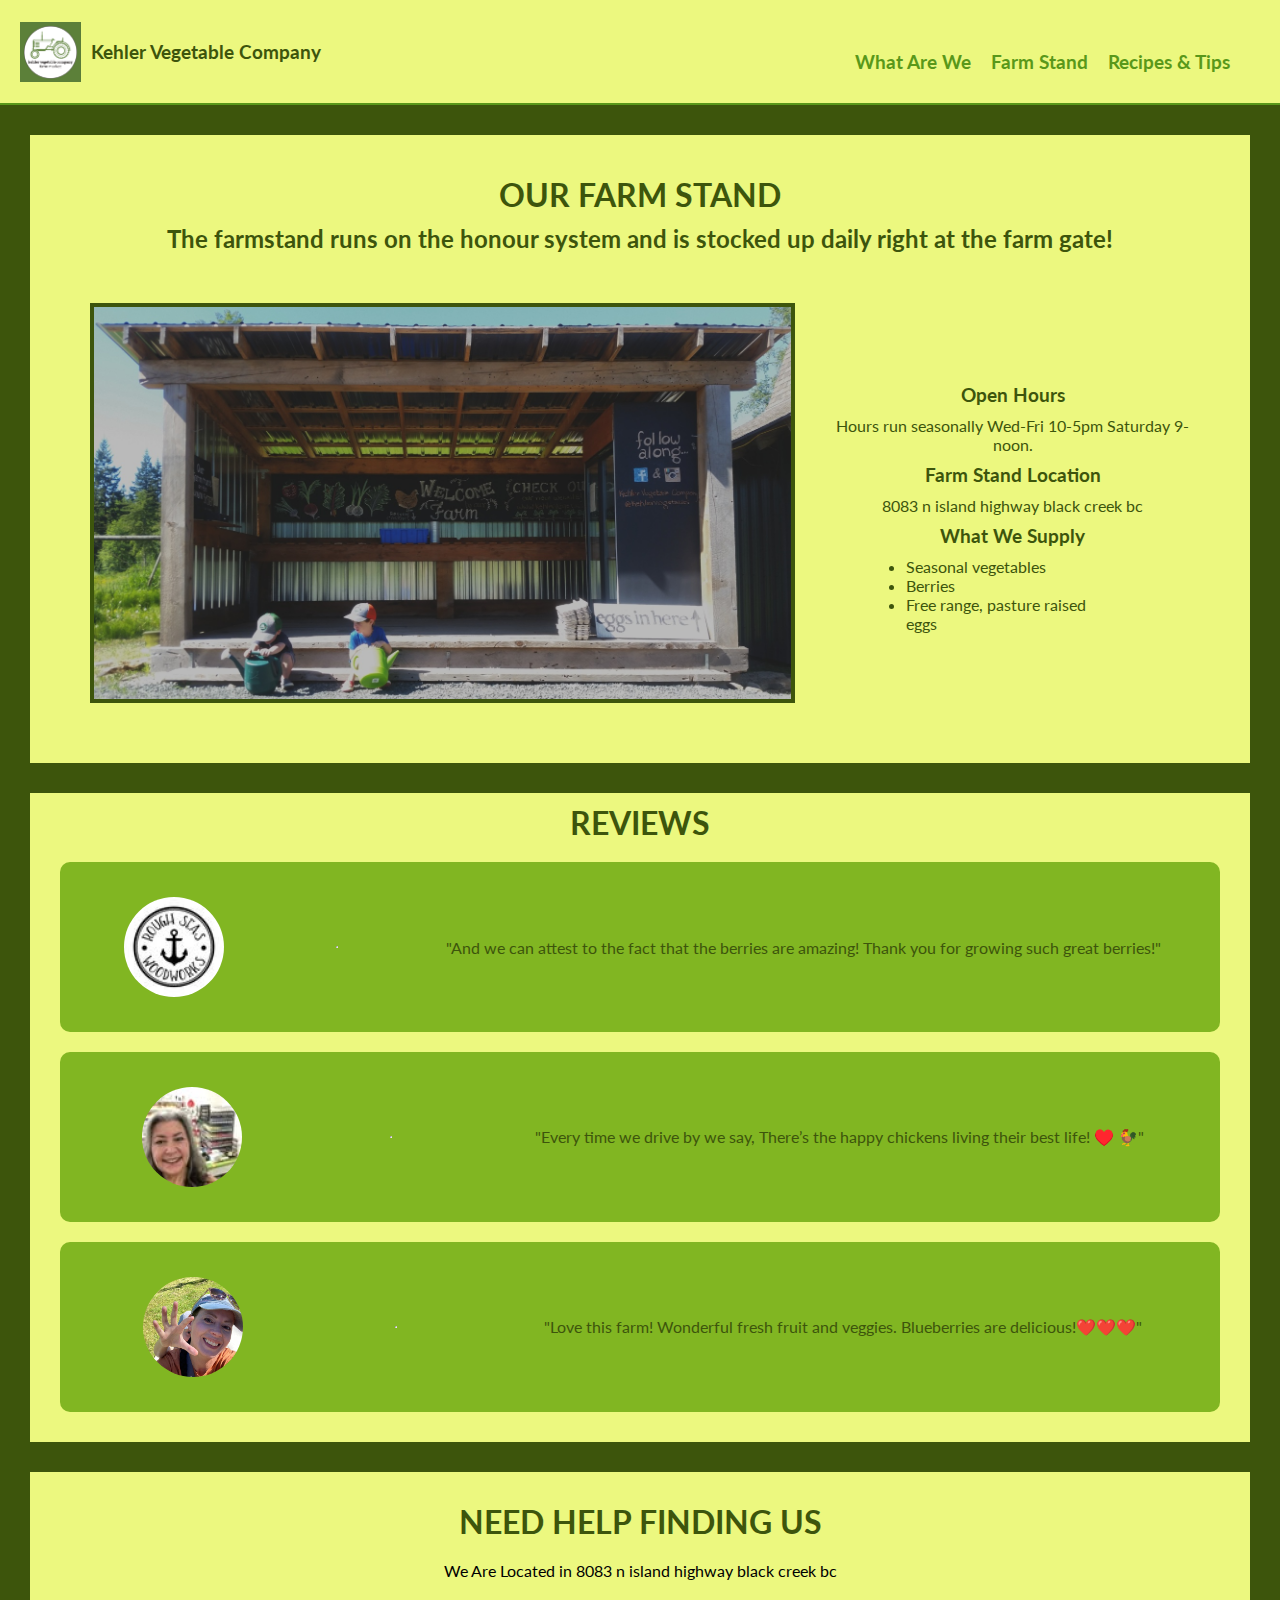
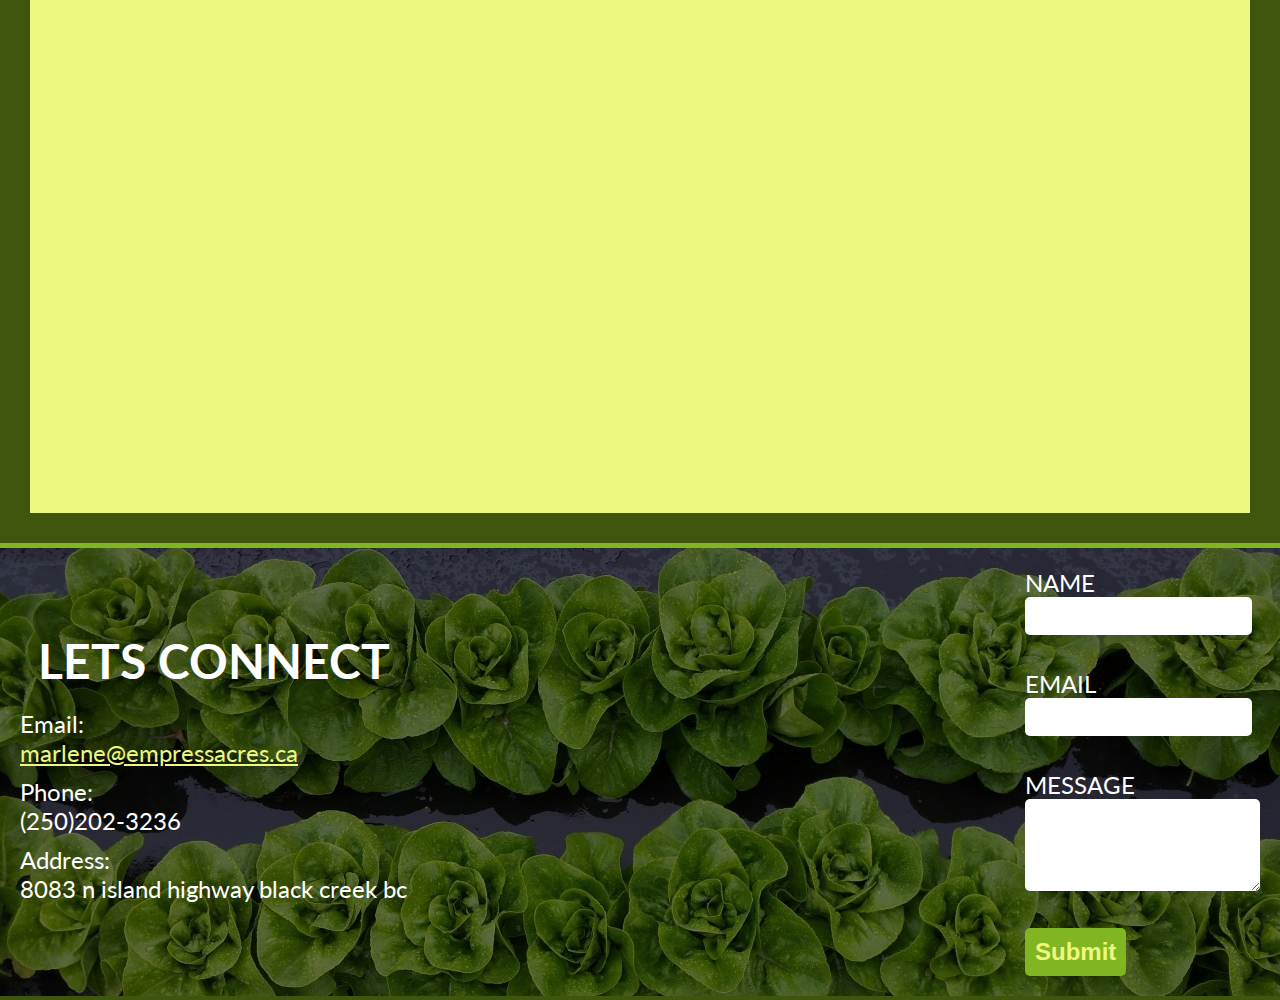
<file: FarmStand.html>
<!DOCTYPE html>
<html lang="en">

<head>
    <meta charset="UTF-8">
    <meta name="viewport" content="width=device-width, initial-scale=1.0">
    <title>Farm Stand</title>
    <link rel="stylesheet" href="style.css">
    <link rel="preconnect" href="https://fonts.googleapis.com">
    <link rel="preconnect" href="https://fonts.gstatic.com" crossorigin>
    <link
        href="https://fonts.googleapis.com/css2?family=Lato:ital,wght@0,100;0,300;0,400;0,700;0,900;1,100;1,300;1,400;1,700;1,900&family=Playfair+Display:ital,wght@0,400..900;1,400..900&display=swap"
        rel="stylesheet">
</head>

<body>
    <header class="navbar">
        <div class="logo_container">
            <img src="images/kehlerVegetable-co.png" alt="logo" class="logo" height="60">
            <span>Kehler Vegetable Company</span>
        </div>
        <input type="checkbox" id="menu-toggle-checkbox" class="menu-toggle-checkbox" />
        <label for="menu-toggle-checkbox" class="menu-toggle-label">☰</label>
        <div class="sidebar">
            <label for="menu-toggle-checkbox" class="close-sidebar">← Back</label>
            <ul class="nav-links">
                <li><a href="index.html">What Are We</a></li>
                <li><a href="FarmStand.html">Farm Stand</a></li>
                <li><a href="Recipes.html">Recipes & Tips</a></li>
            </ul>
        </div>
        <div class="overlay"></div>
    </header>
    <section class="farmstand-section">
        <div class="farmstand-hero">
            <div class="farmstand-hero-header">
                <h1>OUR FARM STAND</h1>
                <H2>The farmstand runs on the honour system and is stocked up daily right at the farm gate!</H2>
            </div>
            <div class="farmstand">
                <div id="farmstand"> <img src="images/farmstand.jpg" alt="farmstand"></div>
                <div id="farmstand-information">
                    <h3>Open Hours</h3>
                    <P>Hours run seasonally Wed-Fri 10-5pm Saturday 9-noon.</P>
                    <H3>Farm Stand Location</H3>
                    <p>8083 n island highway black creek bc</p>
                    <h3>What We Supply</h3>
                    <ul>
                        <li>Seasonal vegetables</li>
                        <li>Berries</li>
                        <li>Free range, pasture raised eggs</li>
                    </ul>
                </div>
            </div>
        </div>
    </section>
    <section class="reviews-section">
        <h1>REVIEWS</h1>
        <div id="review-cards">
            <div class="review-card">
                <img src="images/reviews.jpg" alt="review1" height="60">
                <hr class="hr">
                <p>"And we can attest to the fact that the berries are amazing! Thank you for growing such great
                    berries!"</p>
            </div>
            <div class="review-card">
                <img src="images/reviews1.jpg" alt="review2" height="60">
                <hr class="hr">
                <p>"Every time we drive by we say, There’s the happy chickens living their best life! ♥️ 🐓"</p>
            </div>
            <div class="review-card">
                <img src="images/reviews2.jpg" alt="review3" height="60">
                <hr class="hr">
                <p>"Love this farm! Wonderful fresh fruit and veggies. Blueberries are delicious!❤️❤️❤️"</p>
            </div>
        </div>
    </section>
    <section class="map">
        <h1>NEED HELP FINDING US</h1>
        <p>We Are Located in 8083 n island highway black creek bc</p>
        <div>
            <iframe
                src="https://www.google.com/maps/embed?pb=!1m18!1m12!1m3!1d2573.9548666499563!2d-125.12793902395046!3d49.824513471479385!2m3!1f0!2f0!3f0!3m2!1i1024!2i768!4f13.1!3m3!1m2!1s0x54881ba521f0dd49%3A0xb8c066fbd0190296!2sKehler%20Vegetable%20Company!5e0!3m2!1sen!2sca!4v1733290300651!5m2!1sen!2sca"
                width="600" height="450" style="border:0;" allowfullscreen="" loading="lazy"
                referrerpolicy="no-referrer-when-downgrade"></iframe>
        </div>
    </section>
    <footer class="footer-container">
        <div class="footer_textoverlay">
            <div class="footer-text">
                <h1>LETS CONNECT</h1>
                <address>
                    <p>Email:<br><a href="marlene@empressacres.ca">marlene@empressacres.ca</a></p>
                    <p>Phone:<br>(250)202-3236</p>
                    <p>Address:<br>8083 n island highway
                        black creek bc</p>
                </address>
            </div>
            <form action="submit_form.php" method="post">
                <label for="name">NAME</label><br>
                <input type="text" id="name" name="name" required><br><br>

                <label for="email">EMAIL</label> <br>
                <input type="email" id="email" name="email" required><br><br>

                <label for="message" id="Message">MESSAGE</label><br>
                <textarea id="message" name="message" rows="4" required></textarea><br><br>
                <input type="submit" value="Submit">
            </form>
        </div>
    </footer>
</body>

</html>
</file>
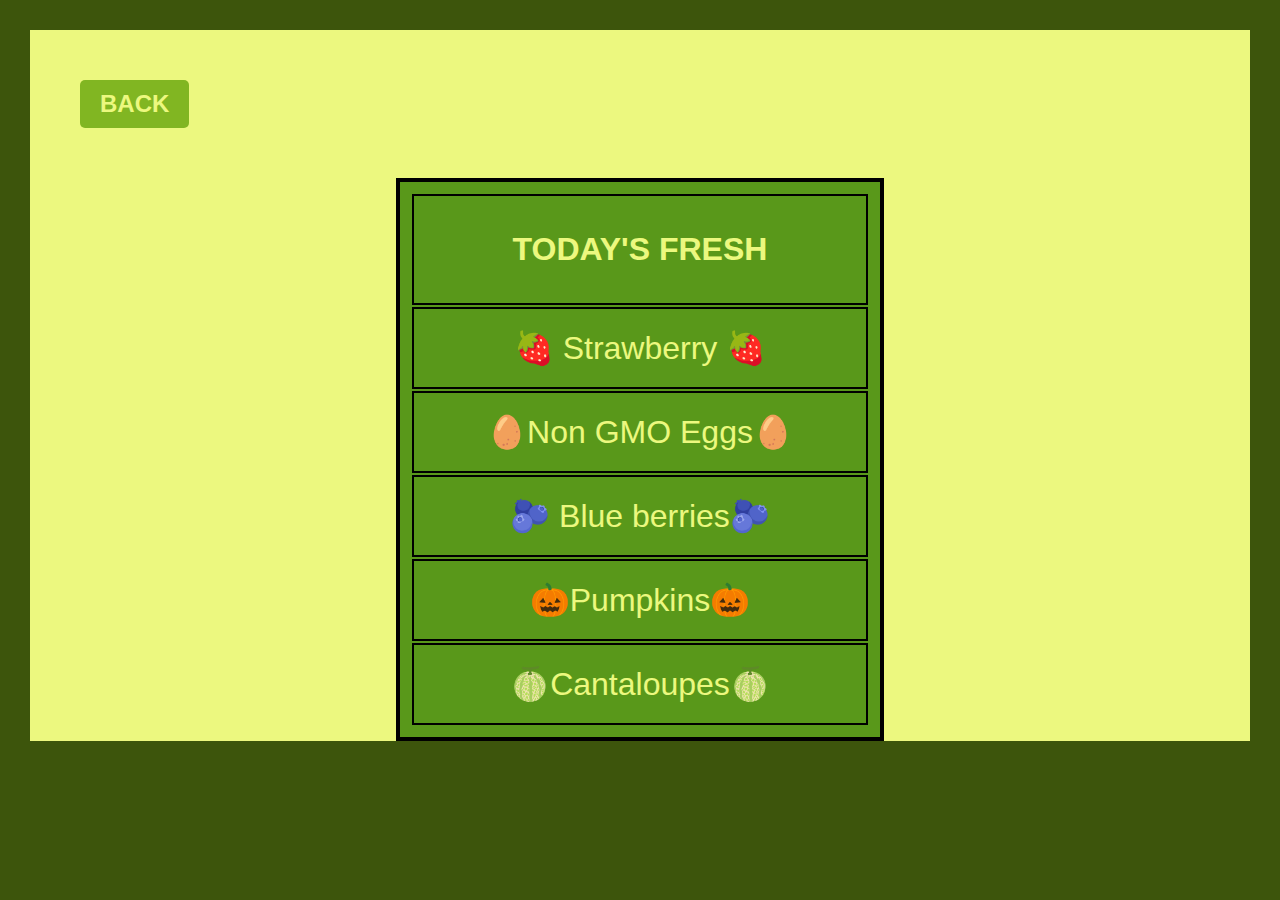
<file: fresh-sheet.html>
<!DOCTYPE html>
<html lang="en">
<head>
    <meta charset="UTF-8">
    <meta name="viewport" content="width=device-width, initial-scale=1.0">
    <title>fresh sheet</title>
    <link rel="stylesheet" href="style.css">
</head>
<body>
    <section class="fresh">
    <button type="button" onclick="location.href='index.html'">BACK</button>
    <table>
        <tr>
            <th>TODAY'S FRESH</th>
        </tr>
        <tr>
            <td>🍓 Strawberry 🍓</td>
        </tr>
        <tr>
            <td>🥚Non GMO Eggs🥚</td>
        </tr>
        <tr>
            <td>🫐 Blue berries🫐</td>
        </tr>
        <tr>
            <td>🎃Pumpkins🎃</td>
        </tr>
        <tr>
            <td>🍈Cantaloupes🍈</td>
        </tr>
    </table>
    </section>
</body>
</html>
</file>
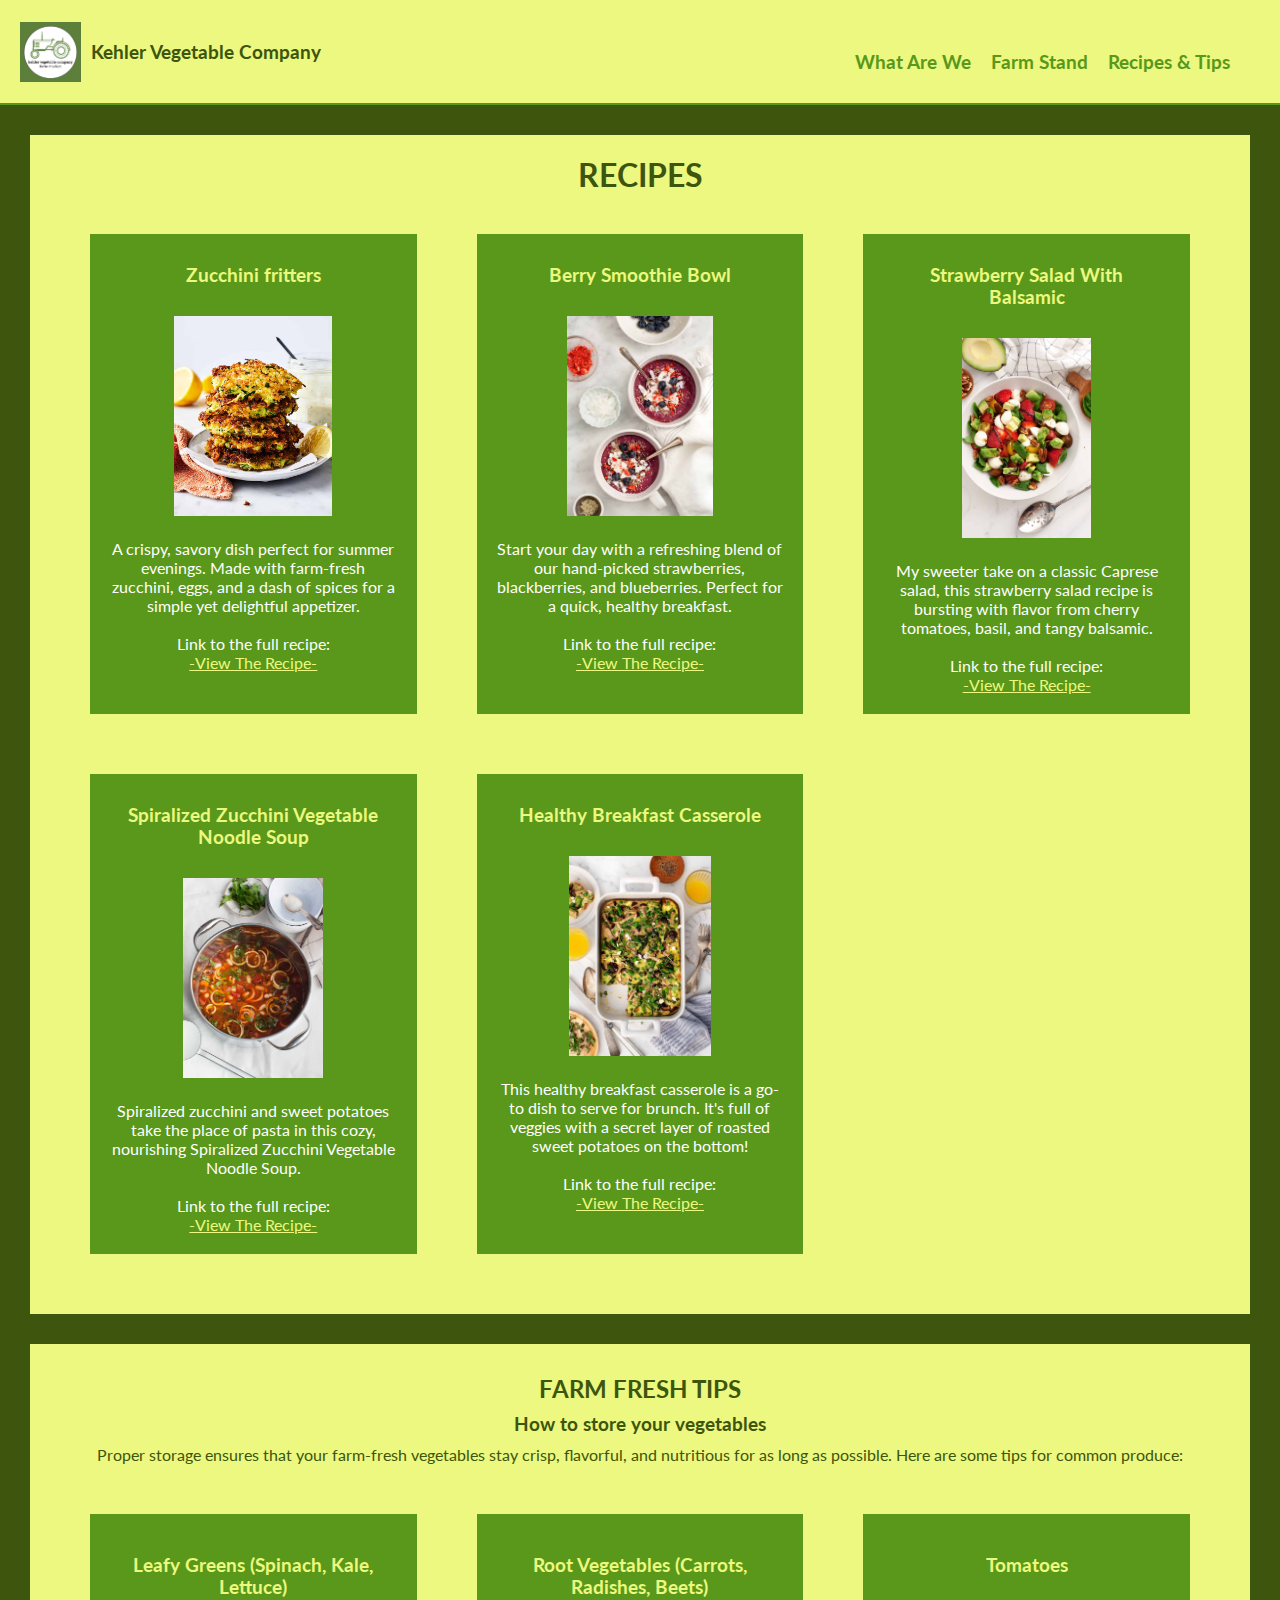
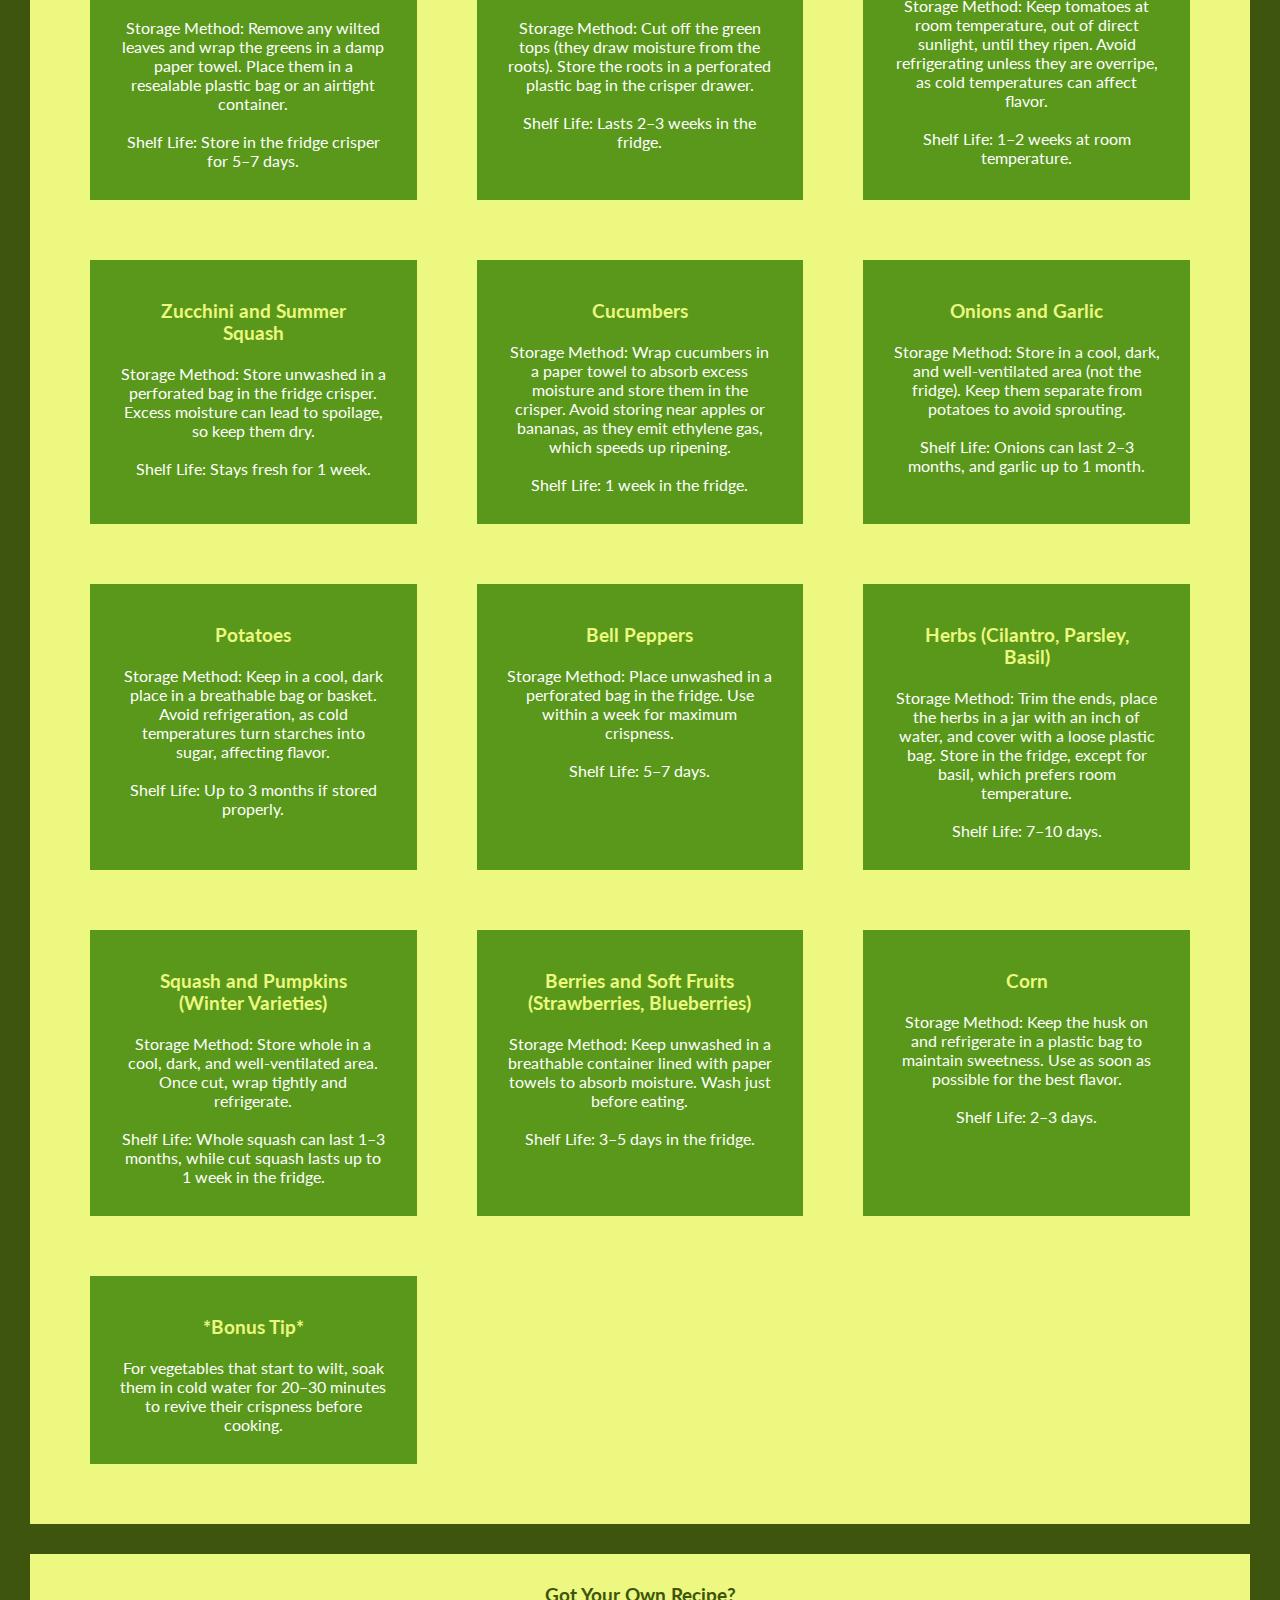
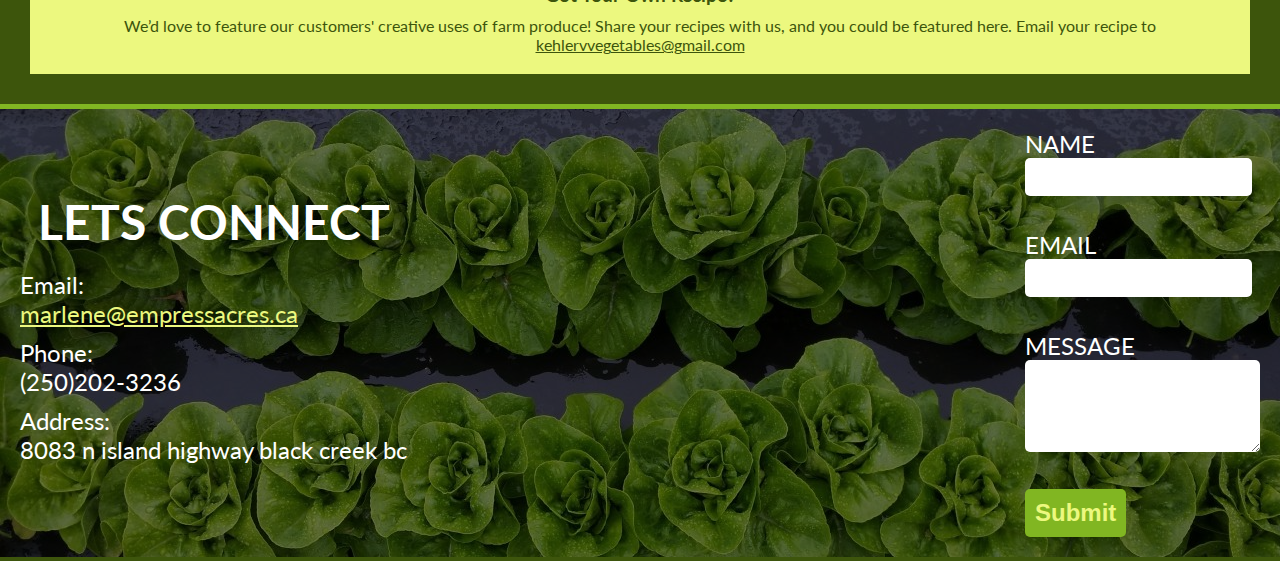
<file: Recipes.html>
<!DOCTYPE html>
<html lang="en">

<head>
    <meta charset="UTF-8">
    <meta name="viewport" content="width=device-width, initial-scale=1.0">
    <title>Recipes</title>
    <link rel="stylesheet" href="style.css">
    <link rel="preconnect" href="https://fonts.googleapis.com">
    <link rel="preconnect" href="https://fonts.gstatic.com" crossorigin>
    <link
        href="https://fonts.googleapis.com/css2?family=Lato:ital,wght@0,100;0,300;0,400;0,700;0,900;1,100;1,300;1,400;1,700;1,900&family=Playfair+Display:ital,wght@0,400..900;1,400..900&display=swap"
        rel="stylesheet">
</head>
<body>
    <header class="navbar">
        <div class="logo_container">
            <img src="images/kehlerVegetable-co.png" alt="logo" class="logo" height="60">
            <span>Kehler Vegetable Company</span>
        </div>
        <input type="checkbox" id="menu-toggle-checkbox" class="menu-toggle-checkbox" />
        <label for="menu-toggle-checkbox" class="menu-toggle-label">☰</label>
        <div class="sidebar">
            <label for="menu-toggle-checkbox" class="close-sidebar">← Back</label>
            <ul class="nav-links">
                <li><a href="index.html">What Are We</a></li>
                <li><a href="FarmStand.html">Farm Stand</a></li>
                <li><a href="Recipes.html">Recipes & Tips</a></li>
            </ul>
        </div>
        <div class="overlay"></div>
    </header>
    <section class="recipies">
    <h1>RECIPES</h1>
    <section class="recipes-section">
        <div class="all-recipe-cards">
        <div class="recipe-card">
                <h3>Zucchini fritters</h3>
                <img src="images/zucchini-fritters-1.jpg" alt="fritters">
                <p>A crispy, savory dish perfect for summer evenings. Made with farm-fresh zucchini, eggs, and a dash of
                    spices for
                    a simple yet delightful appetizer.<br><br>Link to the full recipe:<br>
                    <a
                        href="https://www.loveandlemons.com/zucchini-fritters/">-View The Recipe-</a>
                </p>
            </div>
            <div class="recipe-card">
                <h3>Berry Smoothie Bowl</h3>
                <img src="images/berry_bowl.jpg" alt="berry_smoothie">
                <p>Start your day with a refreshing blend of our hand-picked strawberries, blackberries, and
                    blueberries. Perfect
                    for a quick, healthy breakfast.<br><br>Link to the full recipe:<br>
                    <a
                        href="https://www.loveandlemons.com/berry-superfood-smoothie-bowl/">-View The Recipe-</a>
                </p>
            </div>
            <div class="recipe-card">
                <h3>Strawberry Salad With Balsamic</h3>
                <img src="images/strawberry-salad-2.jpg" alt="atrawberry_salad">
                <p>My sweeter take on a classic Caprese salad, this strawberry salad recipe is bursting with flavor from
                    cherry
                    tomatoes, basil, and tangy balsamic.<br><br>Link to the full recipe:<br>
                    <a
                        href="https://www.loveandlemons.com/strawberry-salad/">-View The Recipe-</a>
                </p>
            </div>
            <div class="recipe-card">
                <h3>Spiralized Zucchini Vegetable Noodle Soup</h3>
                <img src="images/Zucchini_noodle_soup.jpg" alt="zucchini_soup">
                <p>Spiralized zucchini and sweet potatoes take the place of pasta in this cozy, nourishing Spiralized
                    Zucchini
                    Vegetable Noodle Soup.<br><br>Link to the full recipe:<br>
                    <a
                        href="https://www.loveandlemons.com/spiralized-zucchini-vegetable-noodle-soup/">-View The Recipe-</a>
                </p>
            </div>
            <div class="recipe-card">
                <h3>Healthy Breakfast Casserole</h3>
                <img src="images/healthy-breakfast-casserole-1.jpg" alt="casserole">
                <p>This healthy breakfast casserole is a go-to dish to serve for brunch. It's full of veggies with a
                    secret layer of
                    roasted sweet potatoes on the bottom!<br><br>Link to the full recipe:<br>
                    <a
                        href="https://www.loveandlemons.com/healthy-breakfast-casserole/">-View The Recipe-</a>
                </p>
            </div>
            </div>
    </section>
    </section>
    <section class="tips-section">
        <h2>FARM FRESH TIPS</h2>
        <h3>How to store your vegetables</h3>
        <p>Proper storage ensures that your farm-fresh vegetables stay crisp, flavorful, and nutritious for as long as
            possible. Here are some tips for common produce:</p>
            <div class="tips">
            <div class="tip-card">
                <h3>Leafy Greens (Spinach, Kale, Lettuce)</h3>
                <p>Storage Method: Remove any wilted leaves and wrap the greens in a damp paper towel. Place them in a
                    resealable plastic bag or an airtight container.<br><br>Shelf Life: Store in the fridge crisper for
                    5–7 days.</p>
            </div>
            <div class="tip-card">
                <h3>Root Vegetables (Carrots, Radishes, Beets)</h3>
                <p>Storage Method: Cut off the green tops (they draw moisture from the roots). Store the roots in a
                    perforated plastic bag in the crisper drawer.<br><br>Shelf Life: Lasts 2–3 weeks in the fridge.</p>
            </div>
            <div class="tip-card">
                <h3>Tomatoes</h3>
                <p>Storage Method: Keep tomatoes at room temperature, out of direct sunlight, until they ripen. Avoid
                    refrigerating unless they are overripe, as cold temperatures can affect flavor.<br><br>Shelf Life:
                    1–2 weeks at room temperature.</p>
            </div>
            <div class="tip-card">
                <h3>Zucchini and Summer Squash</h3>
                <p>Storage Method: Store unwashed in a perforated bag in the fridge crisper. Excess moisture can lead to
                    spoilage, so keep them dry.<br><br>Shelf Life: Stays fresh for 1 week.</p>
            </div>
            <div class="tip-card">
                <h3>Cucumbers</h3>
                <p>Storage Method: Wrap cucumbers in a paper towel to absorb excess moisture and store them in the
                    crisper. Avoid storing near apples or bananas, as they emit ethylene gas, which speeds up
                    ripening.<br><br>Shelf Life: 1 week in the fridge.</p>
            </div>
            <div class="tip-card">
                <h3>Onions and Garlic</h3>
                <p>Storage Method: Store in a cool, dark, and well-ventilated area (not the fridge). Keep them separate
                    from potatoes to avoid sprouting.<br><br>Shelf Life: Onions can last 2–3 months, and garlic up to 1
                    month.</p>
            </div>
            <div class="tip-card">
                <h3>Potatoes</h3>
                <p>Storage Method: Keep in a cool, dark place in a breathable bag or basket. Avoid refrigeration, as
                    cold temperatures turn starches into sugar, affecting flavor.<br><br>Shelf Life: Up to 3 months if
                    stored properly.</p>
            </div>
            <div class="tip-card">
                <h3>Bell Peppers</h3>
                <p>Storage Method: Place unwashed in a perforated bag in the fridge. Use within a week for maximum
                    crispness.<br><br>Shelf Life: 5–7 days.</p>
            </div>
            <div class="tip-card">
                <h3>Herbs (Cilantro, Parsley, Basil)</h3>
                <p>Storage Method: Trim the ends, place the herbs in a jar with an inch of water, and cover with a loose
                    plastic bag. Store in the fridge, except for basil, which prefers room temperature.<br><br>Shelf
                    Life: 7–10 days.</p>
            </div>
            <div class="tip-card">
                <h3>Squash and Pumpkins (Winter Varieties)</h3>
                <p>Storage Method: Store whole in a cool, dark, and well-ventilated area. Once cut, wrap tightly and
                    refrigerate.<br><br>Shelf Life: Whole squash can last 1–3 months, while cut squash lasts up to 1
                    week in the fridge.</p>
            </div>
            <div class="tip-card">
                <h3>Berries and Soft Fruits (Strawberries, Blueberries)</h3>
                <p>Storage Method: Keep unwashed in a breathable container lined with paper towels to absorb moisture.
                    Wash just before eating.<br><br>Shelf Life: 3–5 days in the fridge.</p>
            </div>
            <div class="tip-card">
                <h3>Corn</h3>
                <p>Storage Method: Keep the husk on and refrigerate in a plastic bag to maintain sweetness. Use as soon
                    as possible for the best flavor.<br><br>Shelf Life: 2–3 days.</p>
            </div>
            <div class="tip-card">
                <h3>*Bonus Tip*</h3>
                <p>For vegetables that start to wilt, soak them in cold water for 20–30 minutes to revive their
                    crispness before cooking.</p>
            </div>
            </div>
    </section>
    <section class="own-recipe">
        <h3>Got Your Own Recipe?</h3>
        <p>We’d love to feature our customers' creative uses of farm produce! Share your recipes with us, and you could
            be featured here. Email your recipe to <a href="kehlervvegetables@gmail.com">kehlervvegetables@gmail.com</a>
        </p>
    </section>
    <footer class="footer-container">
        <div class="footer_textoverlay">
            <div class="footer-text">
                <h1>LETS CONNECT</h1>
                <address>
                    <p>Email:<br><a href="marlene@empressacres.ca">marlene@empressacres.ca</a></p>
                    <p>Phone:<br>(250)202-3236</p>
                    <p>Address:<br>8083 n island highway
                        black creek bc</p>
                </address>
            </div>
            <form action="submit_form.php" method="post">
                <label for="name">NAME</label><br>
                <input type="text" id="name" name="name" required><br><br>

                <label for="Email">EMAIL</label><br>
                <input type="email" id="Email" name="email" required><br><br>

                <label for="message" id="Message">MESSAGE</label><br>
                <textarea id="message" name="message" rows="4" required></textarea><br><br>
                <input type="submit" value="Submit">
            </form>
        </div>
    </footer>
</body>
</html>
</file>
<file: style.css>
/* css for index.html */
                                /* Header Section Styles */
* {
    margin: 0;
    padding: 0;
    box-sizing: border-box;
}
a{
   color:#ecf87f;
}
button{
    color: #3d550c;
}

body {
    font-family: 'Lato', sans-serif;
    margin: 0px;
    background-color: #3d550c;
}

/* Navbar Styles */
.navbar {
    position: sticky;
    top: 0;
    display: flex;
    justify-content: space-between;
    align-items: center;
    padding: 10px 20px;
    background-color: #ecf87f;
    z-index: 1000;
    border-bottom: 2px solid #59981a;
}

/* Logo Styling */
.logo_container {
    display: flex;
    align-items: center;
}

.logo_container img {
    margin-right: 10px;
}

.logo_container span {
    font-weight: bold;
    font-size: 1.2em;
    color: #3d550c;
}

/* Menu Toggle Icon */
.menu-toggle-label {
    font-size: 1.5em;
    cursor: pointer;
    display: none;
    color: #3d550c;
    margin-left: auto;
}

/* Hidden Checkbox */
.menu-toggle-checkbox {
    display: none;
}

/* Sidebar Menu (Mobile Navigation) */
.sidebar {
    position: fixed;
    top: 0;
    right: -300px;
    width: 300px;
    height: 100%;
    background:url(/images/berries.jpg);
    background-size: 1600px;
    transition: right 0.3s ease-in-out;
    display: flex;
    flex-direction: column;
    padding-top: 20px;
    z-index: 1000;
}

.sidebar ul {
    list-style: none;
    padding: 20px;
    margin: 0;
}

.sidebar li {
    margin: 10px 0;
    text-align: center;
}

.sidebar a {
    text-decoration: none;
    color:#59981a;
    font-size: 1.2em;
    font-weight: bold;
}

.sidebar a:hover {
    color:#3d550c;
}

/* Back Button */
.close-sidebar {
    font-size: 1.2em;
    color: #ecf87f;
    padding: 10px;
    text-align: left;
    cursor: pointer;
    background-color: #59981a;
    display: block;
    width: 100%;
    text-decoration: none;
}
.close-sidebar:hover {
    background-color: #81b622;
    color: #ffffff;
}

/* Overlay for Sidebar */
.overlay {
    position: fixed;
    top: 0;
    left: 0;
    width: 100%;
    height: 100%;
    background: rgba(0, 0, 0, 0.5);
    opacity: 0;
    visibility: hidden;
    transition: opacity 0.3s ease-in-out, visibility 0.3s;
    z-index: 999;
}

/* Checkbox State (Menu Open) */
.menu-toggle-checkbox:checked ~ .sidebar {
    right: 0;
}

.menu-toggle-checkbox:checked ~ .overlay {
    opacity: 1;
    visibility: visible;
}
                                                    /* footer style */

/* Footer Container Styling */
.footer-container {
    position: relative;
    width: 100%;
    color: #ffffff;
    background: url(images/home_footer.jpg);
    overflow: hidden;
    border-top: 5px solid #81b622;
}


/* Overlay Text Styling */
.footer_textoverlay {
    position: relative;
    z-index: 1;
    display: flex;
    flex-wrap: wrap;
    justify-content: space-between;
    padding: 20px;
    color: #fff;
    background: rgba(0, 0, 0, 0.5);
}

.footer-text{
    display: flex;
    flex-direction: column;
    justify-content: center;
    align-items: center;
}

/* Footer Text Section */
.footer-text h1 {
    font-size: 3rem;
    margin-bottom: 20px;
}

.footer-text p {
    font-size: 1.5rem;
    margin-bottom: 10px;
}

.footer-text address { 
    font-style: normal;   
}

/* Footer Form Styling */
.provide_details {
    display: flex;
    flex-direction: column;
    max-width: 300px;
}
.provide_details h1{
    padding-bottom:20px;
    margin: 20px;
}

label {
    font-size: 1.5rem;
    margin-bottom: 5px;
}

input[type="text"], 
input[type="email"], 
textarea {
    padding: 10px;
    margin-bottom: 15px;
    font-size: 1rem;
    border: none;
    border-radius: 5px;
}

textarea {
    resize: vertical;
}

input[type="submit"] {
    padding: 10px;
    background-color: #81b622;
    color:#ecf87f;
    border: none;
    border-radius: 5px;
    font-size: 1.5rem;
    font-weight: bold;
    cursor: pointer;
}

input[type="submit"]:hover {
    background-color: #59981a;
}
                                    /*vedio container*/

.video_container {
    display: flex;
    flex-direction: row; 
    position: relative;
    height: 90vh;
    width: 98%;
    background: rgba(0, 0, 0, 0.5);
    margin: 10px;
}

.video {
    position: relative;
    flex: 1;
}

.video video {
    width: 100%;
    height: 100%;
    object-fit: cover;
}
.video_text-overlay {
    position: absolute;
    top: 50%;
    left: 50%;
    transform: translate(-50%, -50%);
    z-index: 1;
    text-align: center;
    color: #ecf87f; /* Text color */
    padding: 20px;
    font-family: lato;
    max-width: 100%;
    display: flex;
    justify-content: center;
    align-items: center;
    flex-direction: column;
}
.video_text-overlay h1{
    font-size: 3rem;
    margin: 50px;
}
.video_text-overlay p{
    font-size: 1.5rem;
}                           
.video_text-overlay button{
    background-color: #81b622; 
    color:#ecf87f; 
    border: none;
    padding: 10px 20px;
    cursor: pointer;
    border-radius: 5px;
    font-size: 1.5rem;
    font-weight: bold;
    margin: 50px;
}

                                                    /* hero */

.about-section{
    display: flex;
    margin:30px;
    background-color: #ecf87f;
    color: #3d550c; 

}
.about{
    display: flex;
    justify-content: center;
    align-items: center;
    text-align: center;
    flex-direction: column;
    margin:40px;
}
.about h1{
    padding: 10px;
}
.about p{
    padding: 10px;
    max-width: 1200px;
}
.home-images img{
    height:300px;
    border:30px solid #59981a;
}
#align{
    display: flex;
}
#watermelons{
    width:34.5rem;
    height:400px;
    display: flex;
    align-items: center;
    justify-content:center;
}
                            /*product section*/
.product-section{
    display: flex;
    flex-direction: column;
    margin: 30px;
    background-color: #ecf87f;
    justify-content: center;
    align-items: center;
    overflow: hidden;
}
.product-section img{
    height:250px;
    width:296px;    
    border:35px solid #59981a;
    text-align: center;
    object-fit: cover;
    overflow: hidden;
}
.produce{
    margin:10px;
    border:2px solid #3d550c;
    text-align: center;
    width:300px;
    overflow-y: scroll;
    height: 600px;
    overflow-x:hidden;
}
.Berries{
    margin:10px;
    border:2px solid #3d550c;
    text-align: center;
    width:300px;
    overflow-y: scroll;
    height: 600px;
    overflow-x: hidden;
}
.Non_gmo_eggs{
    margin:10px;
    border:2px solid #3d550c;
    text-align: center;
    width:300px;
    overflow-y:auto;
    height:600px;
    overflow-x: hidden;
}
.produce p{
    text-align: center;
    margin: 20px;
    color:#3d550c;
}
.produce h3{
    text-align: center;
    margin: 10px;
    color: #3d550c;
}
.Berries p{
    text-align: center;
    margin: 20px;
    color:#3d550c;
}
.Berries h3{
    text-align: center;
    margin: 10px;
    color: #3d550c;
}
.Non_gmo_eggs p{
    text-align: center;
    margin: 20px;
    color:#3d550c;
}
.Non_gmo_eggs h3{
    text-align: center;
    margin: 10px;
    color: #3d550c;
}

                                           /* FARM STAND HERO */

.farmstand-section{
    margin: 30px;
    background-color:#ecf87f;
    padding: 20px;
    color:#3d550c;
}
.farmstand-hero-header{
    
    display: flex;
    flex-direction: column;
    text-align: center;
    padding: 10px;
}
.farmstand-hero-header h1{
    color: #3d550c;
    padding:10px;
}
#farmstand-information ul li{
    text-align: left;
}
#farmstand-information ul{
    width:60%;
    margin:0 auto;
}
.farmstand img{
    padding:20px;
    height:180px;
    display: flex;
    margin:0 auto;
}
.farmstand{
    text-align: center;
}
.farmstand-section h3{
    padding: 10px;
    
}

/* Farmstand Reviews */

.reviews-section{
    background: #ecf87f;
    margin: 30px;
    text-align: center;
    padding: 10px;
    color: #3d550c;
}
.review-card{
    background-color: #81b622;
    margin: 20px;
    border-radius: 10px;
}
.review-card img{
    height:100px;
    margin: 15px;
    border-radius: 50px;
}
.review-card p{
    padding: 10px;
}
.hr{
    margin:40px;
    margin-top: 0%;
    margin-bottom: 0%;
}
/* map */
.map{
    background-color: #ecf87f;
    margin: 30px;
    text-align: center;
    padding:20px;
}
.map h1{
    color: #3d550c;
    padding: 10px;
}
.map p{
    padding: 10px;
}
.map iframe{
    height:auto;
    width: 250px;
}
                                    /* recipies & tips */
/* recipies */
.recipies{
    background: #ecf87f;
    margin:30px;
    text-align:center ;
    padding:20px;
    color: #3d550c;
}
.recipies img{
    height:200px;
    margin:20px;
}
.recipe-card{
    background-color:#59981a ;
    margin:20px;
    padding:10px;
}
.recipies h3{
    padding: 10px;
    color:#ecf87f
}
.recipies p{
    color:white
}
/*tips*/
.tips-section{
    background: #ecf87f;
    margin:30px;
    padding:20px;
    text-align: center;
}
.tips-section h2{
    margin: 10px;
    color: #3d550c;
}
.tips-section h3{
    margin: 10px;
    color: #3d550c;
}
.tips-section p{
    margin: 10px;
    color: #3d550c;
}
.tip-card{
    background:#59981a;
    margin:20px;
    padding:20px;
}
.tip-card h3{
    color:#ecf87f;
    padding:10px;
}
.tip-card p{
    color: white;
}
/* own recipe*/
.own-recipe{
    background-color: #ecf87f;
    margin:30px;
    padding:20px;
    text-align: center;
    color: #3d550c;
}
.own-recipe h3{
    padding:10px;
}
.own-recipe p a{
    color: #3d550c;
    margin:10px;
}
/*Farm-fresh sheet*/
.fresh{
    background-color: #ecf87f;
    margin:30px;
}
.fresh button{
    background-color: #81b622;
    color:#ecf87f;
    border: none;
    padding: 10px 20px;
    cursor: pointer;
    border-radius: 5px;
    font-size: 1.5rem;
    font-weight: bold;
    margin: 50px;
}
.fresh table{
    background-color: #59981a;
    margin: 0 auto;
    min-width: 40%;
    text-align: center;
    color:#ecf87f;
    padding:10px;
    border:4px solid black;
}
.fresh table th{
    padding:35px;
    border:2px solid black;
}
.fresh table td{
    padding:20px;
    border:2px solid black; 
}
                                            /* mobile Design */
@media screen and (max-width: 768px) {
    /* nav bar */
    .menu-toggle-label {
        display: block;
        margin-left: auto;
    }

    .sidebar {
        display: flex;
    }
    .sidebar a{
        color:#ecf87f;
    }
    .nav-links {
        display: block;
    }
    /* footer */
    .footer_textoverlay{
        display: flex;
        justify-content: center;
        align-items: center;
        text-align: center;
    }
    .provide_details{
        display: flex;
        justify-content: center;
        align-items: center;
    }
    /* video container */
    .video_container{
        display: none;
    }
    .mobile_video-container {
        position: relative;
        width: 100%;
        height: 100vh;
    }
    .video {
        position: absolute;
        top: 0;
        left: 0;
        width: 100%;
        height: 100%;
        object-fit: cover;
        z-index: -1;
    }
    .video_text-overlay-mo{
        position: absolute;
        top: 50%;
        left: 50%;
        transform: translate(-50%, -50%);
        z-index: 1;
        width:100%;
        height:100%;
        max-width: 600px;
        display: flex;
        flex-direction: column;
        justify-content: center;
        align-items: center;
        text-align: center;
        color:#ecf87f;
        background: rgba(0, 0, 0, 0.3);
    }
    .video_text-overlay-mo h1{
        padding: 50px;
    }
    .video_text-overlay-mo p{
        font-size: larger;
        padding: 50px;
    }
    .video_text-overlay-mo button{
        background-color: #81b622; 
        color: white; 
        border: none;
        padding: 10px 20px;
        cursor: pointer;
        border-radius: 5px;
        font-size: 1rem;
        margin: 50px;

    }
    /* about section */
    .about-section{
        display:flex;
        flex-direction: column;
    }
    #align{
        display: flex;
        flex-direction: column;
    }
    #align img{
        width:auto;
        height: auto;
    }
    #watermelons{
        display: none;

    }
}

                                    /* desktop View */
@media screen and (min-width: 768px) {
    /* nav */
    .menu-toggle-label {
        display: none;
    }

    .sidebar {
        position: static;
        display: flex;
        flex-direction: row;
        justify-content: flex-end;
        align-items: center;
        background: none;
        height: auto;
        width: auto;
        right: 0;
    }
    .close-sidebar{
        display: none;
    }

    .sidebar ul {
        display: flex;
    }

    .sidebar li {
        margin: 0 10px;
    }

    .overlay {
        display: none;
    }
    /* footer */
    .provide_details{
        position: relative;
        align-items:flex-start;
    }
    .provide_details h1{
        margin: 0%;
        margin-bottom: 20px;
    }
    /* vedio container */
    .mobile_video-container{
        display:none;
    }
    .video_text-overlay{
        background: rgba(0, 0, 0, 0.3);
        width:100%;
        height:100%;
    }
    /*products*/
     .product-section{
        display: flex;
        flex-direction: row;
        align-items: flex-start;
     }
     
                                    /* farmstand */

    /* farmstand-hero */
    .farmstand img{
       height:400px;
       border: 4px solid #3d550c;
       padding:0%;
       margin: 20px;
    }
    .farmstand{
        display: flex;
        padding:20px;
        justify-content: space-around;
    }
    #farmstand-information{
        padding: 20px;
        display: flex;
        flex-direction: column;
        justify-content: center;
        align-items: center;
    }
    .review-card{
        display: flex;
        padding: 20px;
        align-items: center;
        justify-content: space-around;
    }
    .map iframe{
        height: 500px;
        width: 1000px;
    }
    /*  Recipies & tips */
    .all-recipe-cards{
        display: grid;
        grid-template-columns: repeat(3, 1fr);
        gap: 20px;
        max-width: 1200px;
        padding: 20px;
        margin:0 auto;
    }
    .recipe-card {
        padding: 20px;
    }
    /* tips */
    .tips{
        display: grid;
        grid-template-columns: repeat(3, 1fr);
        gap: 20px;
        max-width: 1200px;
        padding: 20px;
        margin: 0 auto;
    }
    /*farm fresh sheet*/
    .fresh table{
        font-size: 2rem;
    }



}
</file>
